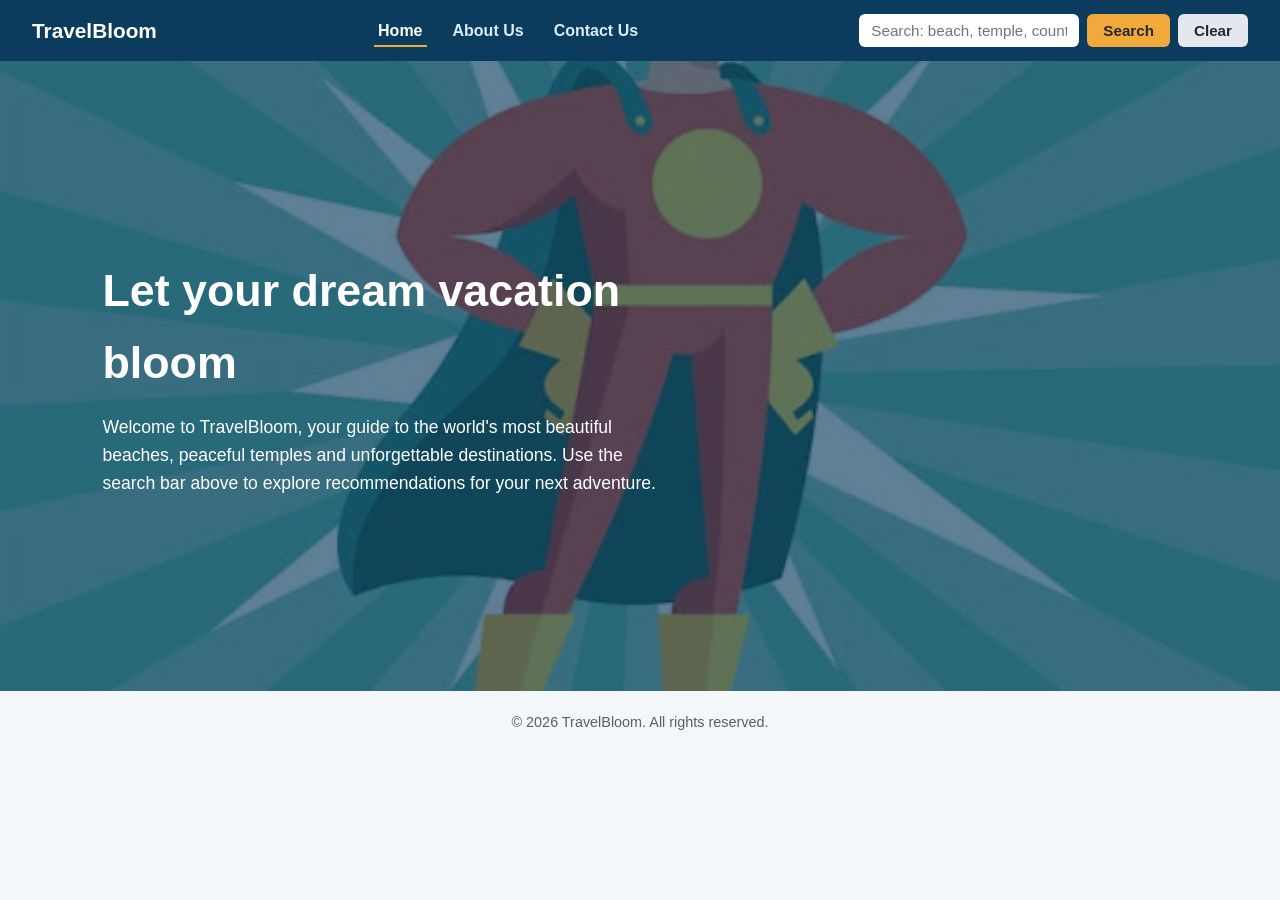
<file: index.html>
<!DOCTYPE html>
<html lang="en">
<head>
  <meta charset="UTF-8">
  <meta name="viewport" content="width=device-width, initial-scale=1.0">
  <title>TravelBloom - Home</title>
  <link rel="stylesheet" href="style.css">
</head>
<body>
  <nav class="navbar">
    <a class="brand" href="index.html">TravelBloom</a>
    <ul class="nav-links">
      <li><a class="active" href="index.html">Home</a></li>
      <li><a href="about.html">About Us</a></li>
      <li><a href="contact.html">Contact Us</a></li>
    </ul>
    <div class="search-box">
      <input type="text" id="searchInput" placeholder="Search: beach, temple, country...">
      <button id="btnSearch">Search</button>
      <button id="btnClear">Clear</button>
    </div>
  </nav>

  <header class="hero">
    <div class="hero-content">
      <h1>Let your dream vacation bloom</h1>
      <p>Welcome to TravelBloom, your guide to the world's most beautiful beaches, peaceful temples and unforgettable destinations. Use the search bar above to explore recommendations for your next adventure.</p>
    </div>
  </header>

  <section id="results"></section>

  <footer>&copy; 2026 TravelBloom. All rights reserved.</footer>

  <script src="script.js"></script>
</body>
</html>
</file>
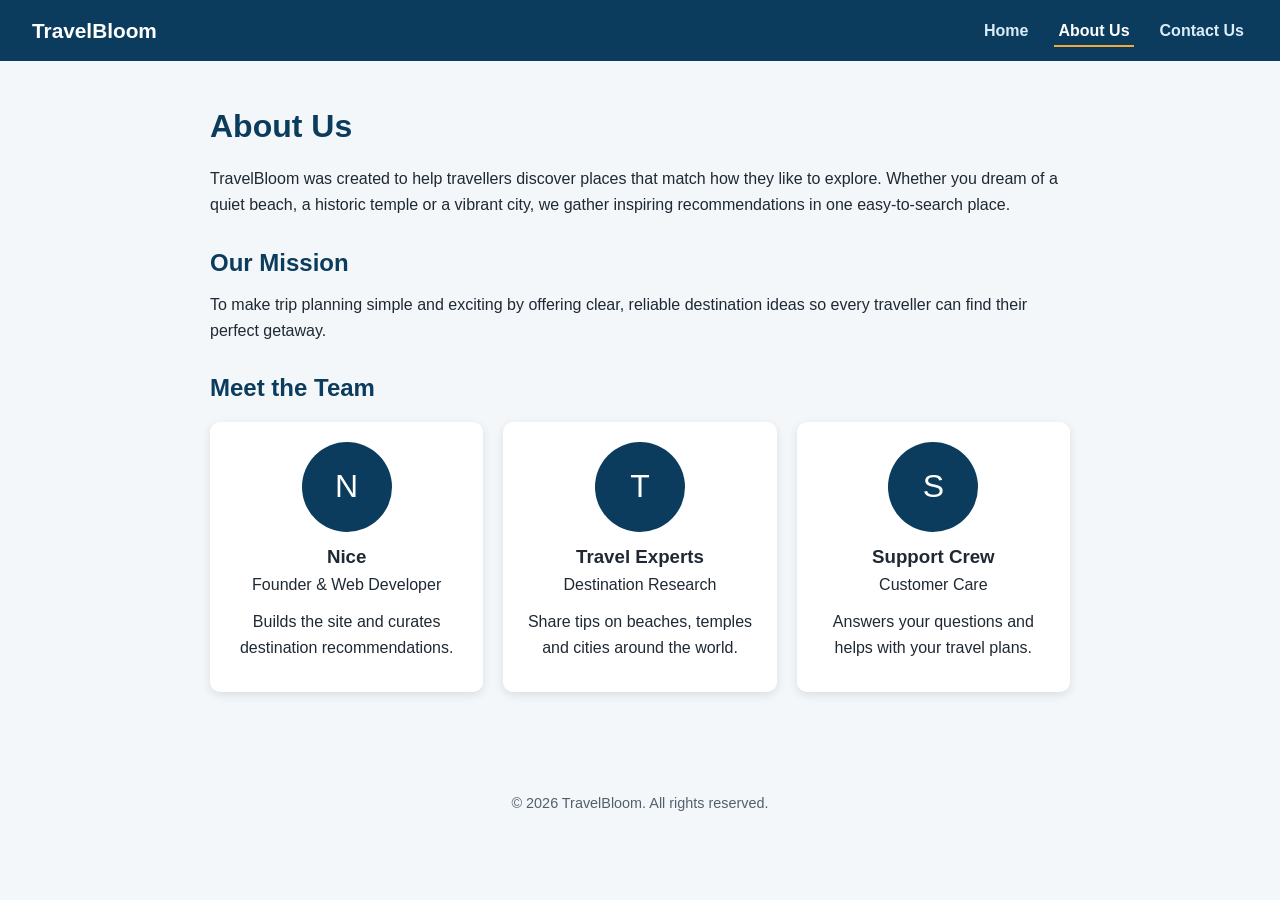
<file: about.html>
<!DOCTYPE html>
<html lang="en">
<head>
  <meta charset="UTF-8">
  <meta name="viewport" content="width=device-width, initial-scale=1.0">
  <title>TravelBloom - About Us</title>
  <link rel="stylesheet" href="style.css">
</head>
<body>
  <nav class="navbar">
    <a class="brand" href="index.html">TravelBloom</a>
    <ul class="nav-links">
      <li><a href="index.html">Home</a></li>
      <li><a class="active" href="about.html">About Us</a></li>
      <li><a href="contact.html">Contact Us</a></li>
    </ul>
  </nav>

  <main class="page">
    <h1>About Us</h1>
    <p>TravelBloom was created to help travellers discover places that match how they like to explore. Whether you dream of a quiet beach, a historic temple or a vibrant city, we gather inspiring recommendations in one easy-to-search place.</p>

    <h2>Our Mission</h2>
    <p>To make trip planning simple and exciting by offering clear, reliable destination ideas so every traveller can find their perfect getaway.</p>

    <h2>Meet the Team</h2>
    <div class="team">
      <div class="member">
        <div class="avatar">N</div>
        <h3>Nice</h3>
        <p>Founder &amp; Web Developer</p>
        <p>Builds the site and curates destination recommendations.</p>
      </div>
      <div class="member">
        <div class="avatar">T</div>
        <h3>Travel Experts</h3>
        <p>Destination Research</p>
        <p>Share tips on beaches, temples and cities around the world.</p>
      </div>
      <div class="member">
        <div class="avatar">S</div>
        <h3>Support Crew</h3>
        <p>Customer Care</p>
        <p>Answers your questions and helps with your travel plans.</p>
      </div>
    </div>
  </main>

  <footer>&copy; 2026 TravelBloom. All rights reserved.</footer>
</body>
</html>
</file>
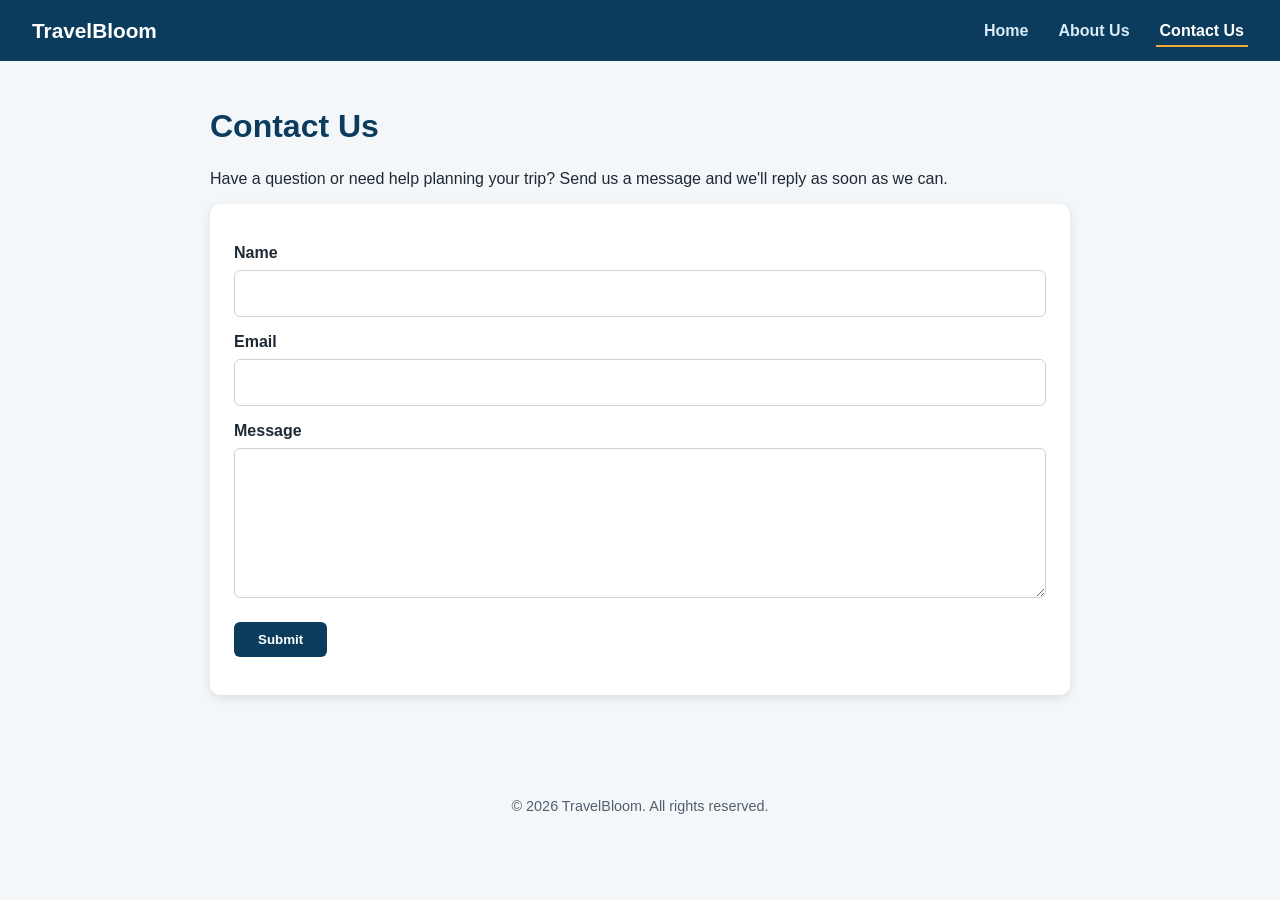
<file: contact.html>
<!DOCTYPE html>
<html lang="en">
<head>
  <meta charset="UTF-8">
  <meta name="viewport" content="width=device-width, initial-scale=1.0">
  <title>TravelBloom - Contact Us</title>
  <link rel="stylesheet" href="style.css">
</head>
<body>
  <nav class="navbar">
    <a class="brand" href="index.html">TravelBloom</a>
    <ul class="nav-links">
      <li><a href="index.html">Home</a></li>
      <li><a href="about.html">About Us</a></li>
      <li><a class="active" href="contact.html">Contact Us</a></li>
    </ul>
  </nav>

  <main class="page">
    <h1>Contact Us</h1>
    <p>Have a question or need help planning your trip? Send us a message and we'll reply as soon as we can.</p>

    <form class="contact" id="contactForm">
      <label for="name">Name</label>
      <input type="text" id="name" name="name" required>

      <label for="email">Email</label>
      <input type="email" id="email" name="email" required>

      <label for="message">Message</label>
      <textarea id="message" name="message" rows="5" required></textarea>

      <button type="submit">Submit</button>
      <p id="formStatus"></p>
    </form>
  </main>

  <footer>&copy; 2026 TravelBloom. All rights reserved.</footer>

  <script src="script.js"></script>
</body>
</html>
</file>
<file: style.css>
* { box-sizing: border-box; margin: 0; padding: 0; }

body {
  font-family: "Segoe UI", Arial, sans-serif;
  color: #1f2933;
  background: #f4f7fa;
  line-height: 1.6;
}

/* ---------- Navigation bar ---------- */
.navbar {
  display: flex;
  align-items: center;
  justify-content: space-between;
  flex-wrap: wrap;
  gap: 12px;
  padding: 14px 32px;
  background: #0b3c5d;
  position: sticky;
  top: 0;
  z-index: 10;
}
.navbar .brand { color: #fff; font-size: 1.3rem; font-weight: 700; text-decoration: none; }
.nav-links { list-style: none; display: flex; gap: 22px; }
.nav-links a {
  color: #d9ecf7;
  text-decoration: none;
  font-weight: 600;
  padding: 6px 4px;
  border-bottom: 2px solid transparent;
}
.nav-links a:hover, .nav-links a.active { color: #fff; border-bottom-color: #f2a93b; }

.search-box { display: flex; gap: 8px; }
.search-box input {
  padding: 8px 12px;
  border: none;
  border-radius: 6px;
  min-width: 220px;
  font-size: 0.95rem;
}
.search-box button {
  padding: 8px 16px;
  border: none;
  border-radius: 6px;
  font-weight: 600;
  cursor: pointer;
  font-size: 0.95rem;
}
#btnSearch { background: #f2a93b; color: #1f2933; }
#btnClear  { background: #e4e7eb; color: #1f2933; }
.search-box button:hover { filter: brightness(0.93); }

/* ---------- Hero (Home) ---------- */
.hero {
  min-height: 70vh;
  display: flex;
  align-items: center;
  padding: 0 8%;
  background:
    linear-gradient(rgba(11, 60, 93, 0.65), rgba(11, 60, 93, 0.65)),
    url("images/hero.jpg") center / cover no-repeat,
    #0b3c5d;
  color: #fff;
}
.hero-content { max-width: 560px; }
.hero h1 { font-size: 2.8rem; margin-bottom: 14px; }
.hero p { font-size: 1.1rem; }

/* ---------- Recommendations ---------- */
#results {
  max-width: 1100px;
  margin: 28px auto 0;
  padding: 0 20px;
  display: grid;
  grid-template-columns: repeat(auto-fill, minmax(300px, 1fr));
  gap: 22px;
}
#results:empty { display: none; }
.card {
  background: #fff;
  border-radius: 10px;
  overflow: hidden;
  box-shadow: 0 3px 10px rgba(0, 0, 0, 0.12);
}
.card img { width: 100%; height: 200px; object-fit: cover; background: #cfd8dc; display: block; }
.card .card-body { padding: 14px 16px 18px; }
.card h3 { margin-bottom: 6px; color: #0b3c5d; }
.message { grid-column: 1 / -1; text-align: center; padding: 20px; color: #52606d; }

/* ---------- Content pages ---------- */
.page { max-width: 900px; margin: 40px auto; padding: 0 20px 40px; }
.page h1 { color: #0b3c5d; margin-bottom: 14px; }
.page h2 { color: #0b3c5d; margin: 26px 0 10px; }
.page p { margin-bottom: 12px; }

.team { display: grid; grid-template-columns: repeat(auto-fit, minmax(240px, 1fr)); gap: 20px; margin-top: 14px; }
.member { background: #fff; padding: 20px; border-radius: 10px; box-shadow: 0 3px 10px rgba(0,0,0,.1); text-align: center; }
.member .avatar {
  width: 90px; height: 90px; border-radius: 50%;
  background: #0b3c5d; color: #fff;
  display: flex; align-items: center; justify-content: center;
  font-size: 2rem; margin: 0 auto 10px;
}

form.contact { background: #fff; padding: 24px; border-radius: 10px; box-shadow: 0 3px 10px rgba(0,0,0,.1); }
form.contact label { display: block; font-weight: 600; margin: 12px 0 4px; }
form.contact input, form.contact textarea {
  width: 100%; padding: 10px; border: 1px solid #cbd2d9; border-radius: 6px; font: inherit;
}
form.contact button {
  margin-top: 16px; padding: 10px 24px; border: none; border-radius: 6px;
  background: #0b3c5d; color: #fff; font-weight: 600; cursor: pointer;
}
form.contact button:hover { background: #082c45; }
#formStatus { margin-top: 14px; color: #1b7a43; font-weight: 600; }

footer { text-align: center; padding: 20px; color: #52606d; font-size: 0.9rem; }

@media (max-width: 700px) {
  .navbar { padding: 12px 16px; }
  .hero h1 { font-size: 2rem; }
}
</file>
